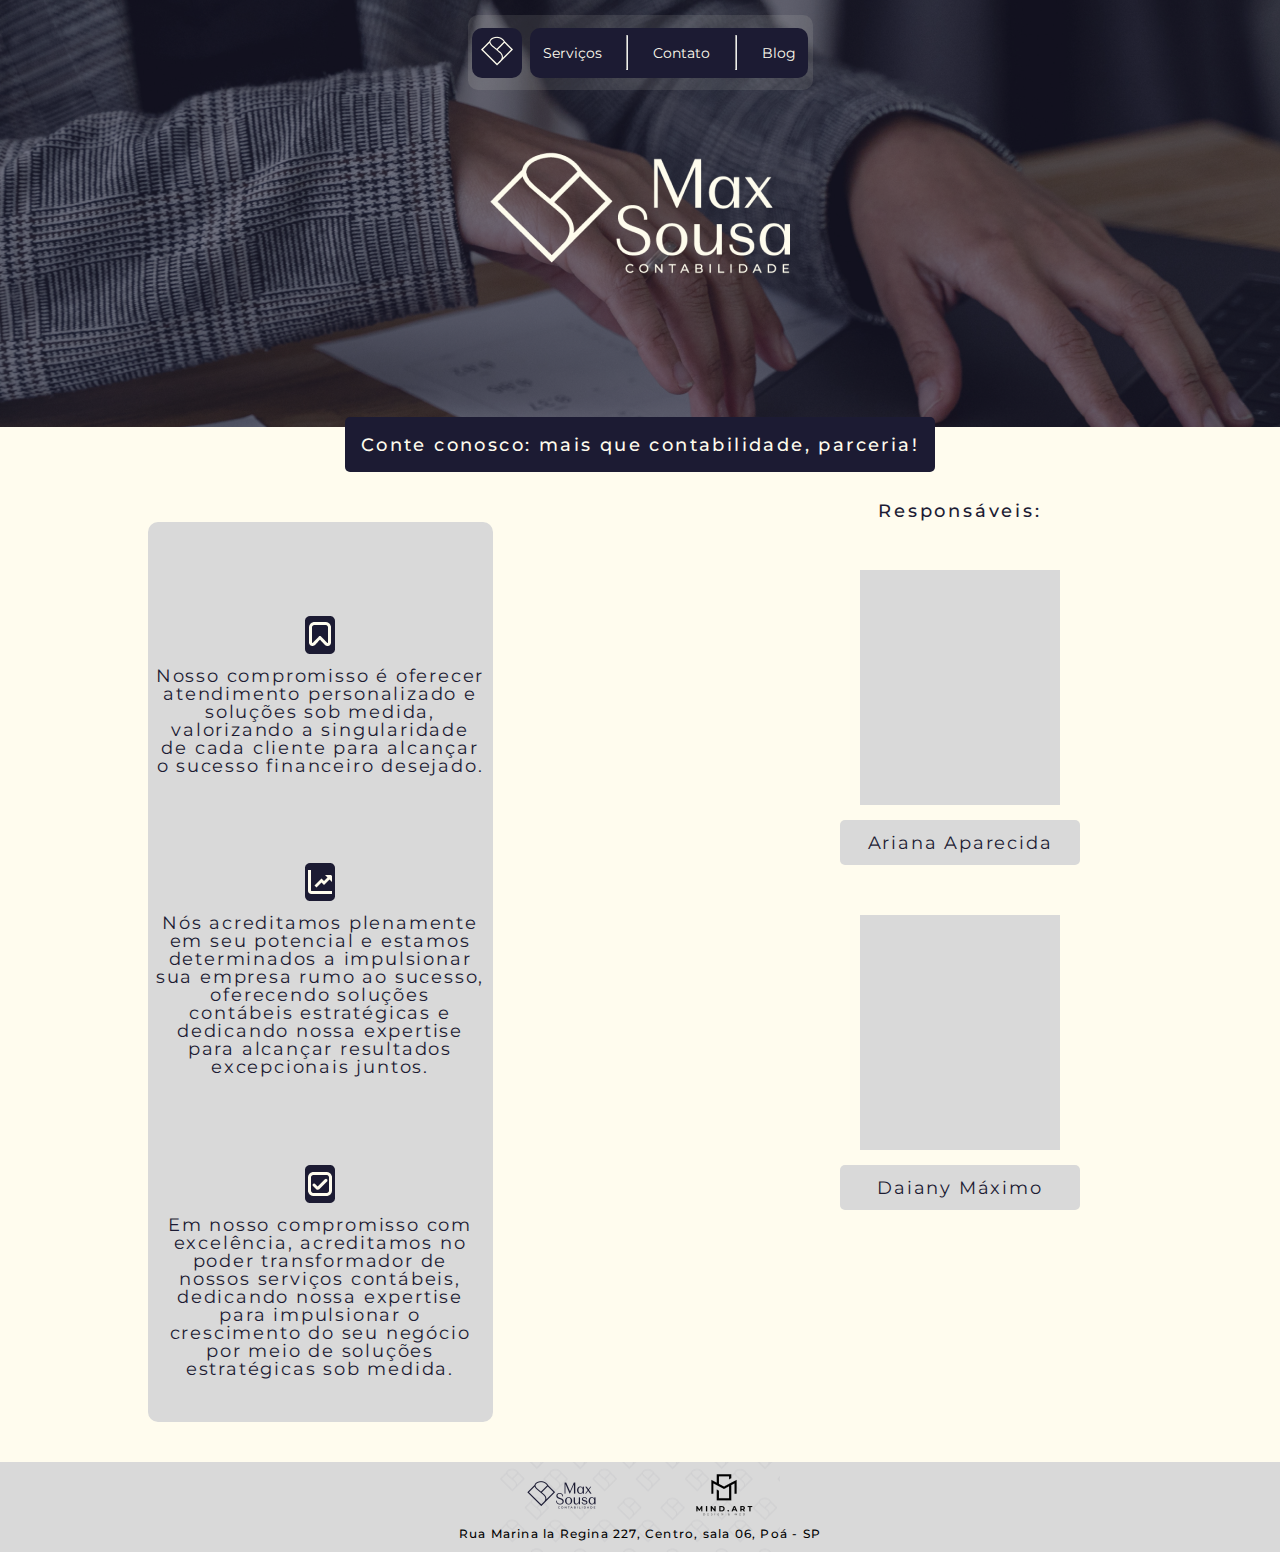
<file: index.html>
<!DOCTYPE html>
<html lang="pt-br">
<head>
    <meta charset="UTF-8">
    <meta name="viewport" content="width=device-width, initial-scale=1.0">
    <link rel="stylesheet" href="./reset.css">
    <link rel="stylesheet" href="./style.css">
    <link href="https://fonts.googleapis.com/css2?family=Montserrat:wght@400;500&display=swap" rel="stylesheet">
    
    <title>Home - MaxSousa Contabilidade</title>
</head>
<body>
    <header>
        <nav>
            <ul class="bgH">
                <ul class="logoH">
                    <li>
                        <img src="./img/logoH.png" alt="Logo MaxSousa Contabilidade">
                    </li>
                </ul>
                <ul class="opcoes">
                    <li>
                        <a href="servicos.html">
                            <h3>Serviços</h3>
                        </a>
                    </li>
                    <li>
                        <hr>
                    </li>
                    <li>
                        <a href="contato.html">
                            <h3>Contato</h3>
                        </a>
                    </li>
                    <li>
                        <hr>
                    </li>
                    <li>
                        <a href="newsMaxSousa.html">
                            <h3>Blog</h3>
                        </a>
                    </li>
                </ul>
            </ul>
        </nav>
    </header>

    <main>
        <div class="titulo">
            <h1>Conte conosco: mais que contabilidade, parceria!</h1>
        </div>
        <div class="container">
            <div class="compromissoContainer">
                <div class="compromisso">
                    <div class="primeiro">
                        <div class="icon">
                            <img src="./img/compromisso.png" alt="Icone compromisso">
                        </div>
                        <div class="texto">
                            <h1>Nosso compromisso é oferecer atendimento personalizado e soluções sob medida, valorizando a singularidade de cada cliente para alcançar o sucesso financeiro desejado.</h1>
                        </div>
                    </div>
                    <div class="segundo">
                        <div class="icon">
                            <img src="./img/impulsionar.png" alt="Icone Impulsionar">
                        </div>
                        <div class="texto">
                            <h1>Nós acreditamos plenamente em seu potencial e estamos determinados a impulsionar sua empresa rumo ao sucesso, oferecendo soluções contábeis estratégicas e dedicando nossa expertise para alcançar resultados excepcionais juntos.</h1>
                        </div>
                    </div>
                    <div class="terceiro">
                        <div class="icon">
                            <img src="./img/correct.png" alt="Icone Correto">
                        </div>
                        <div class="texto">
                            <h1>Em nosso compromisso com excelência, acreditamos no poder transformador de nossos serviços contábeis, dedicando nossa expertise para impulsionar o crescimento do seu negócio por meio de soluções estratégicas sob medida.</h1>
                        </div>
                    </div>
                </div>
            </div>
            <div class="responsaveisContainer">
                <h1>Responsáveis:</h1>

                <div class="responsaveis">
                    <div class="arianaCard">
                        <div class="ariana">

                        </div>
                        <div class="arianaTexto">
                            <h2>Ariana Aparecida</h2>
                        </div>
                    </div>
                    <div class="daianyCard">
                        <div class="daiany">

                        </div>
                        <div class="daianyTexto">
                            <h2>Daiany Máximo</h2>
                        </div>
                    </div>
                </div>
            </div>
        </div>
    </main>
    
    <footer>
        <div class="rodape">
            <div class="logos">
                <img src="./img/logoRodape.png" alt="Logo MaxSousa">
                <img src="./img/mindArtRodape.png" alt="Logo Mind.Art">
            </div>
            <div class="texto">
                <h2>Rua Marina la Regina 227, Centro, sala 06, Poá - SP</h2>
            </div>
        </div>
    </footer>
</body>
</html>
</file>
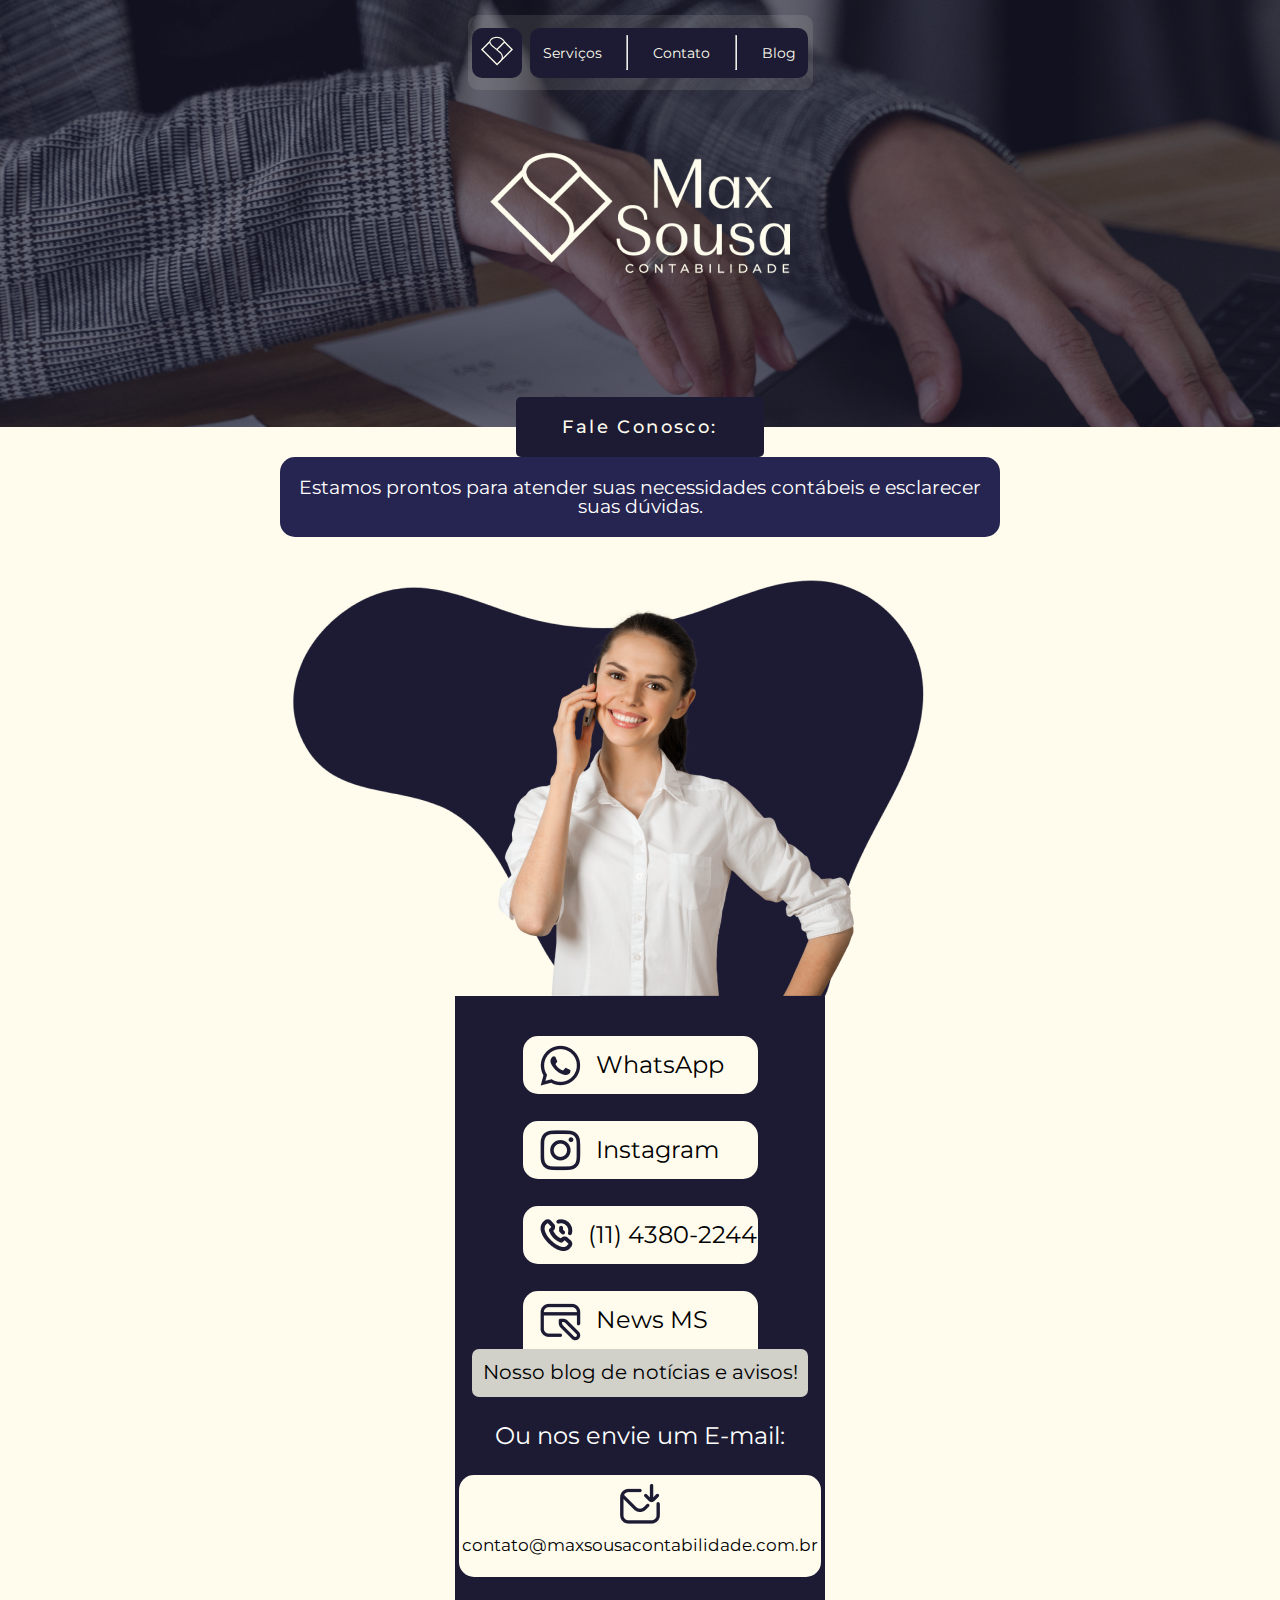
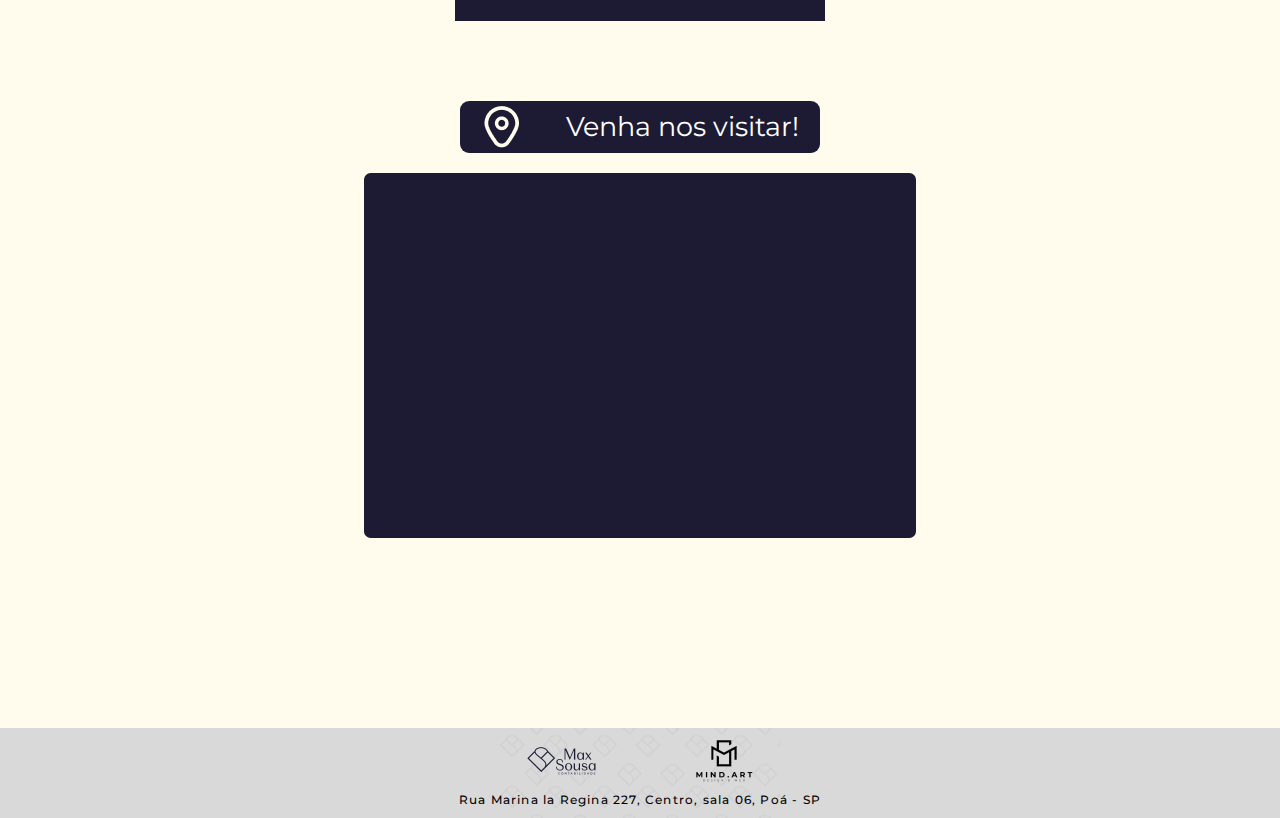
<file: contato.html>
<!DOCTYPE html>
<html lang="pt-br">
<head>
    <meta charset="UTF-8">
    <meta name="viewport" content="width=device-width, initial-scale=1.0">
    <link rel="stylesheet" href="./reset.css">
    <link rel="stylesheet" href="./style.css">
    <link rel="stylesheet" href="./contato.css">
    <link href="https://fonts.googleapis.com/css2?family=Montserrat:wght@400;500&display=swap" rel="stylesheet">
    
    <title>Contato - MaxSousa Contabilidade</title>
</head>
<body>
    <header>
        <nav>
            <ul class="bgH">
                <ul class="logoH">
                    <li>
                        <img src="./img/logoH.png" alt="Logo MaxSousa Contabilidade">
                    </li>
                </ul>
                <ul class="opcoes">
                    <li>
                        <a href="servicos.html">
                            <h3>Serviços</h3>
                        </a>
                    </li>
                    <li>
                        <hr>
                    </li>
                    <li>
                        <a href="contato.html">
                            <h3>Contato</h3>
                        </a>
                    </li>
                    <li>
                        <hr>
                    </li>
                    <li>
                        <a href="newsMaxSousa.html">
                            <h3>Blog</h3>
                        </a>
                    </li>
                </ul>
            </ul>
        </nav>
    </header>

    <main>
        <div class="containerTitulo">
            <div class="titulo">
                <h1>Fale Conosco:</h1>
            </div>
            <div class="subtitulo">
                <h2>Estamos prontos para atender suas necessidades contábeis e esclarecer suas dúvidas.</h2>
            </div>
        </div>

        <div class="container">
            <div class="esquerda">
                <img src="./img/contatoImagem.png" alt="Imagem conceitual contato">
                <div class="bgContatos">
                    <div class="contatos" id="whatsApp">
                        <a href="">
                            <div class="redes">
                                <div class="containerRedes">
                                    <img src="./img/whatsApp.png" alt="Icone WhatsApp">
                                    <div class="texto">
                                        <h2>WhatsApp</h2>
                                    </div>
                                </div>
                            </div>
                        </a>
                    </div>
                    <div class="contatos">
                        <a href="">
                            <div class="redes">
                                <div class="containerRedes">
                                    <img src="./img/instagram.png" alt="Icone Instagram">
                                    <div class="texto">
                                        <h2>Instagram</h2>
                                    </div>
                                </div>
                            </div>
                        </a>
                    </div>
                    <div class="contatos">
                        <a href="">
                            <div class="redes">
                                <div class="containerRedes">
                                    <img src="./img/telefone.png" alt="Icone telefone">
                                    <div class="texto">
                                        <h2>(11) 4380-2244</h2>
                                    </div>
                                </div>
                            </div>
                        </a>
                    </div>
                    <div class="contatos" id="blog">
                        <a href="">
                            <div class="redes">
                                <div class="containerRedes">
                                    <img src="./img/blog.png" alt="Icone Blog">
                                    <div class="texto">
                                        <h2>News MS</h2>
                                    </div>
                                </div>
                            </div>
                        </a>
                        <div class="subCard">
                            <h2>Nosso blog de notícias e avisos!</h2>
                        </div>
                    </div>
                    <h2>Ou nos envie um E-mail:</h2>
                    <div class="bgEmail">
                        <img src="./img/email.png" alt="Icone Email">
                        <h2>contato@maxsousacontabilidade.com.br</h2>
                    </div>
                </div>
            </div>
            <hr>
            <div class="direita">
                <div class="texto">
                    <img src="./img/localizacao.png" alt="Icone Localização">
                    <h2>Venha nos visitar!</h2>
                </div>
                <div class="bgMapa">
                    <iframe src="https://www.google.com/maps/embed?pb=!1m18!1m12!1m3!1d3658.280859628108!2d-46.3414688!3d-23.5223987!2m3!1f0!2f0!3f0!3m2!1i1024!2i768!4f13.1!3m3!1m2!1s0x94ce7b1fdec0e629%3A0x98e32aec2fe54c73!2sR.%20Marina%20La%20Regina%2C%20226%20-%20Centro%2C%20Po%C3%A1%20-%20SP%2C%2008550-210!5e0!3m2!1spt-BR!2sbr!4v1692717105630!5m2!1spt-BR!2sbr" width="542" height="355" style="border-radius: 6.6px;" allowfullscreen="" loading="lazy" referrerpolicy="no-referrer-when-downgrade"></iframe>
                </div>
            </div>
        </div>
    </main>
    
    <footer>
        <div class="rodape">
            <div class="logos">
                <img src="./img/logoRodape.png" alt="Logo MaxSousa">
                <img src="./img/mindArtRodape.png" alt="Logo Mind.Art">
            </div>
            <div class="texto">
                <h2>Rua Marina la Regina 227, Centro, sala 06, Poá - SP</h2>
            </div>
        </div>
    </footer>
</body>
</html>
</file>
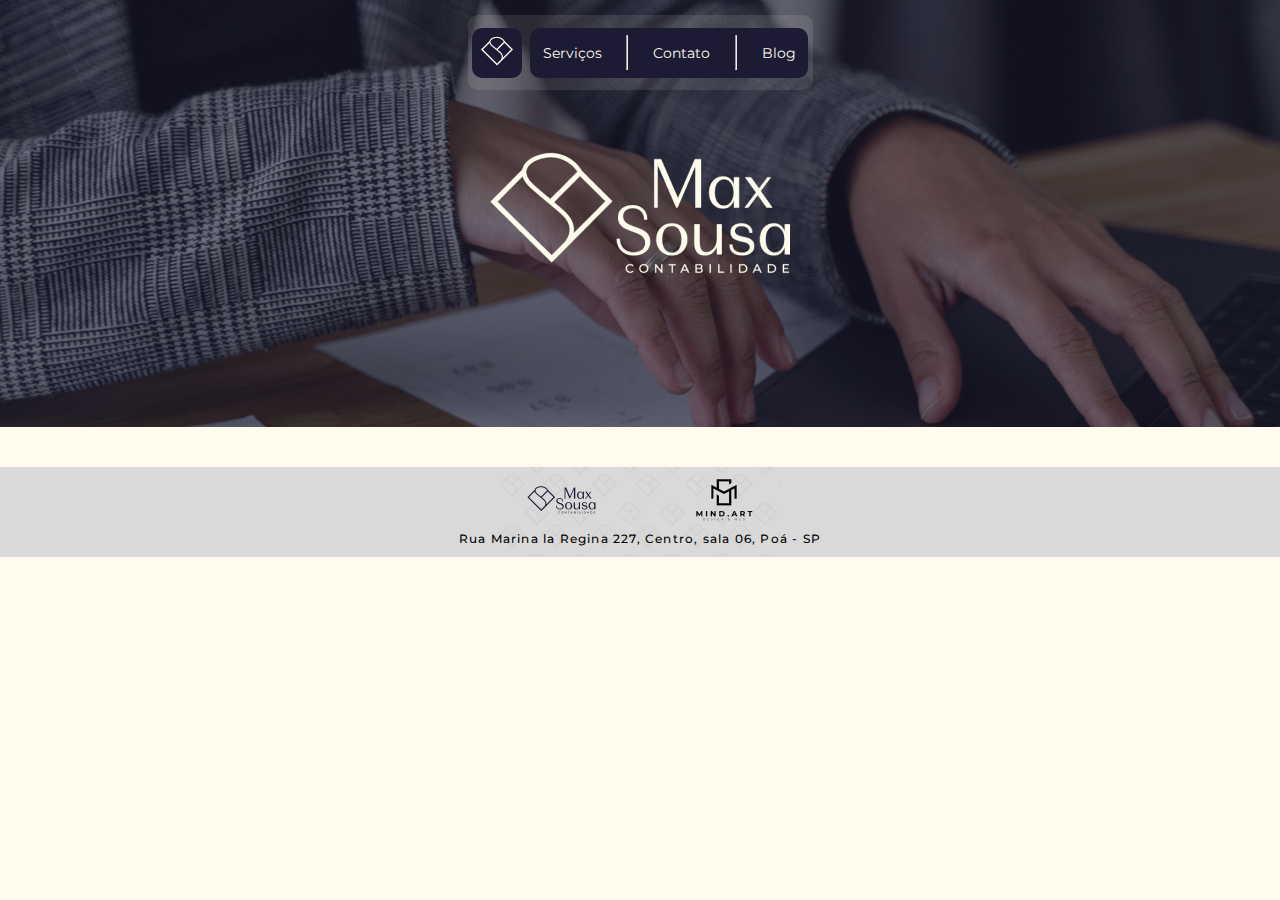
<file: layout.html>
<!DOCTYPE html>
<html lang="pt-br">
<head>
    <meta charset="UTF-8">
    <meta name="viewport" content="width=device-width, initial-scale=1.0">
    <link rel="stylesheet" href="./reset.css">
    <link rel="stylesheet" href="./style.css">
    <link href="https://fonts.googleapis.com/css2?family=Montserrat:wght@400;500&display=swap" rel="stylesheet">
    
    <title>Document</title>
</head>
<body>
    <header>
        <nav>
            <ul class="bgH">
                <ul class="logoH">
                    <li>
                        <img src="./img/logoH.png" alt="Logo MaxSousa Contabilidade">
                    </li>
                </ul>
                <ul class="opcoes">
                    <li>
                        <a href="servicos.html">
                            <h3>Serviços</h3>
                        </a>
                    </li>
                    <li>
                        <hr>
                    </li>
                    <li>
                        <a href="contato.html">
                            <h3>Contato</h3>
                        </a>
                    </li>
                    <li>
                        <hr>
                    </li>
                    <li>
                        <a href="newsMaxSousa.html">
                            <h3>Blog</h3>
                        </a>
                    </li>
                </ul>
            </ul>
        </nav>
    </header>

    <main>

    </main>
    
    <footer>
        <div class="rodape">
            <div class="logos">
                <img src="./img/logoRodape.png" alt="Logo MaxSousa">
                <img src="./img/mindArtRodape.png" alt="Logo Mind.Art">
            </div>
            <div class="texto">
                <h2>Rua Marina la Regina 227, Centro, sala 06, Poá - SP</h2>
            </div>
        </div>
    </footer>
</body>
</html>
</file>
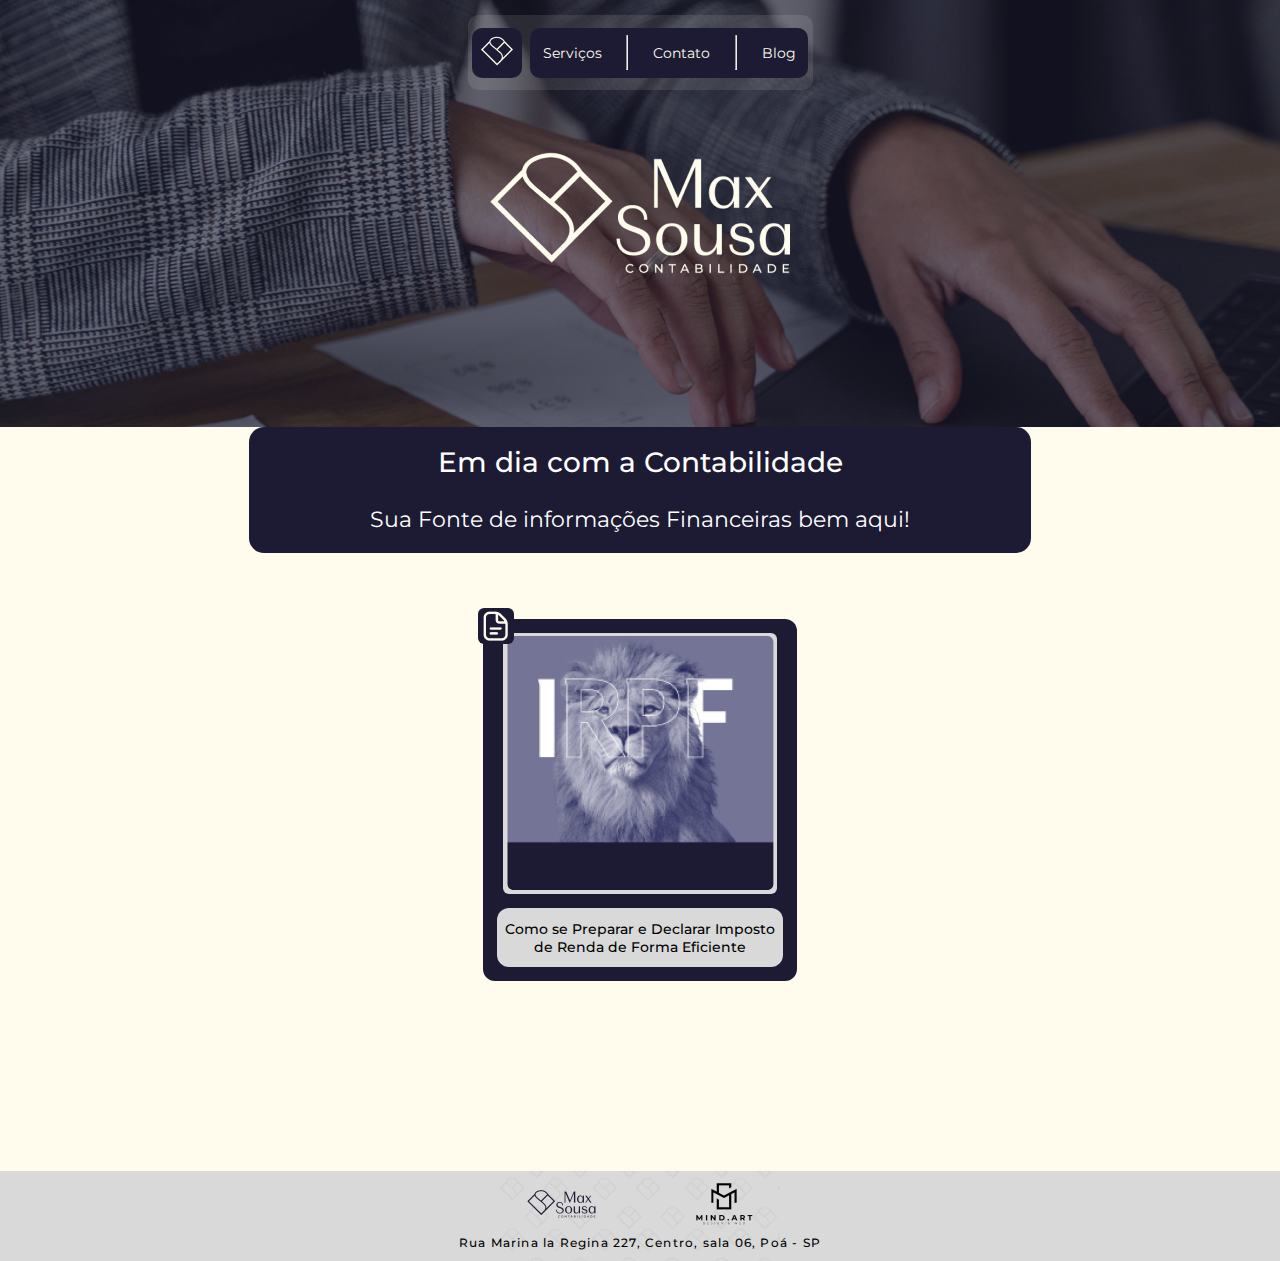
<file: newsMaxSousa.html>
<!DOCTYPE html>
<html lang="pt-br">
<head>
    <meta charset="UTF-8">
    <meta name="viewport" content="width=device-width, initial-scale=1.0">
    <link rel="stylesheet" href="./reset.css">
    <link rel="stylesheet" href="./style.css">
    <link href="https://fonts.googleapis.com/css2?family=Montserrat:wght@400;500&display=swap" rel="stylesheet">
    <link rel="stylesheet" href="newsMaxSousa.css">

    <title>Document</title>
</head>
<body>
    <header>
        <nav>
            <ul class="bgH">
                <ul class="logoH">
                    <li>
                        <img src="./img/logoH.png" alt="Logo MaxSousa Contabilidade">
                    </li>
                </ul>
                <ul class="opcoes">
                    <li>
                        <a href="servicos.html">
                            <h3>Serviços</h3>
                        </a>
                    </li>
                    <li>
                        <hr>
                    </li>
                    <li>
                        <a href="contato.html">
                            <h3>Contato</h3>
                        </a>
                    </li>
                    <li>
                        <hr>
                    </li>
                    <li>
                        <a href="newsMaxSousa.html">
                            <h3>Blog</h3>
                        </a>
                    </li>
                </ul>
            </ul>
        </nav>
    </header>

    <main> 
        <div class="tituloBlog">
            <div class="parteCima">
                <h1>Em dia com a Contabilidade</h1>
            </div>
            <div class="parteBaixo">
                <h2>Sua Fonte de informações Financeiras bem aqui!</h2>
            </div>
        </div>

        <div class="containerBlogs">
            <div class="noticia">
                <div class="icon">
                    <img src="./img/blogIcon.png" alt="Ícone do blog">
                </div>
                <div class="card">
                    <div class="banner">
                        <img src="./img/blog/impostoDeRenda.png" alt="Imagem banner da postagem">
                    </div>
                    <div class="resumo">
                        <h3>Como se Preparar e Declarar Imposto de Renda de Forma Eficiente</h3>
                    </div>
                </div>
            </div>
        </div>
    </main>
    
    <footer>
        <div class="rodape">
            <div class="logos">
                <img src="./img/logoRodape.png" alt="Logo MaxSousa">
                <img src="./img/mindArtRodape.png" alt="Logo Mind.Art">
            </div>
            <div class="texto">
                <h2>Rua Marina la Regina 227, Centro, sala 06, Poá - SP</h2>
            </div>
        </div>
    </footer>
</body>
</html>
</file>
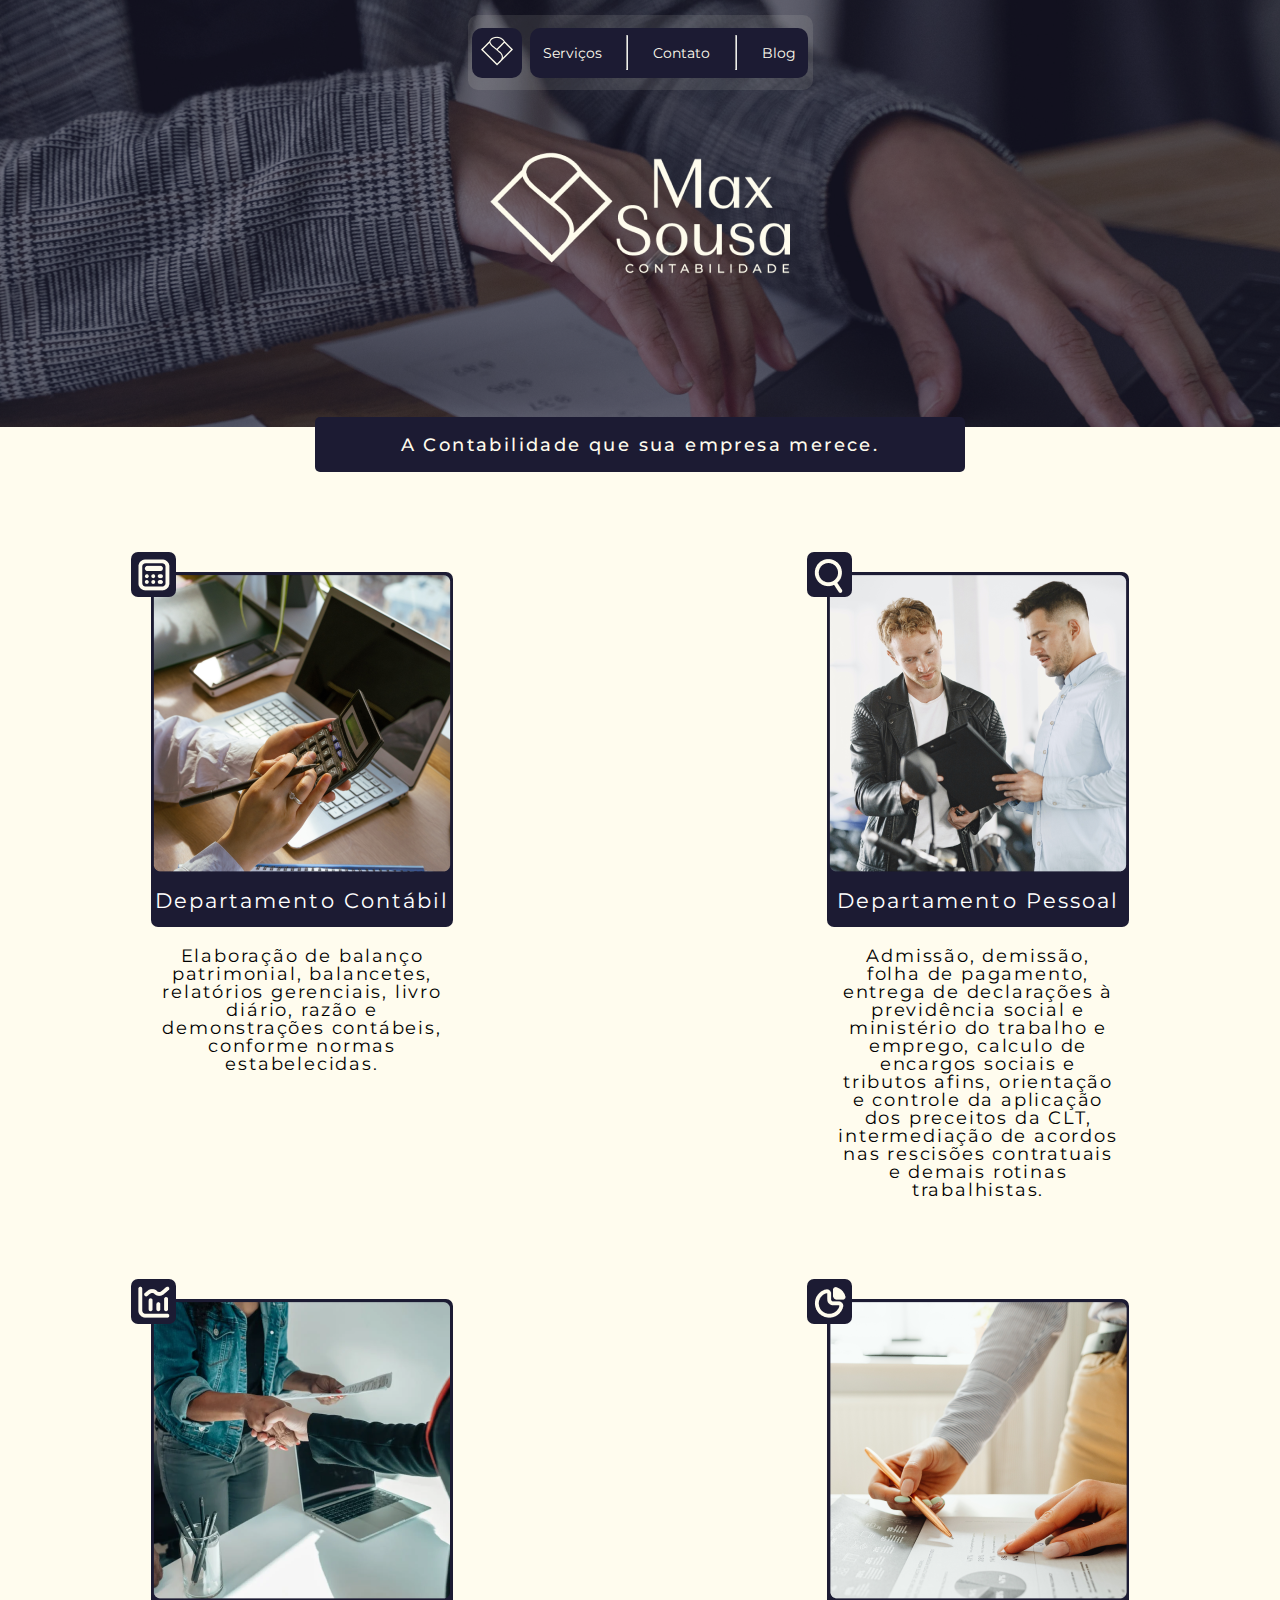
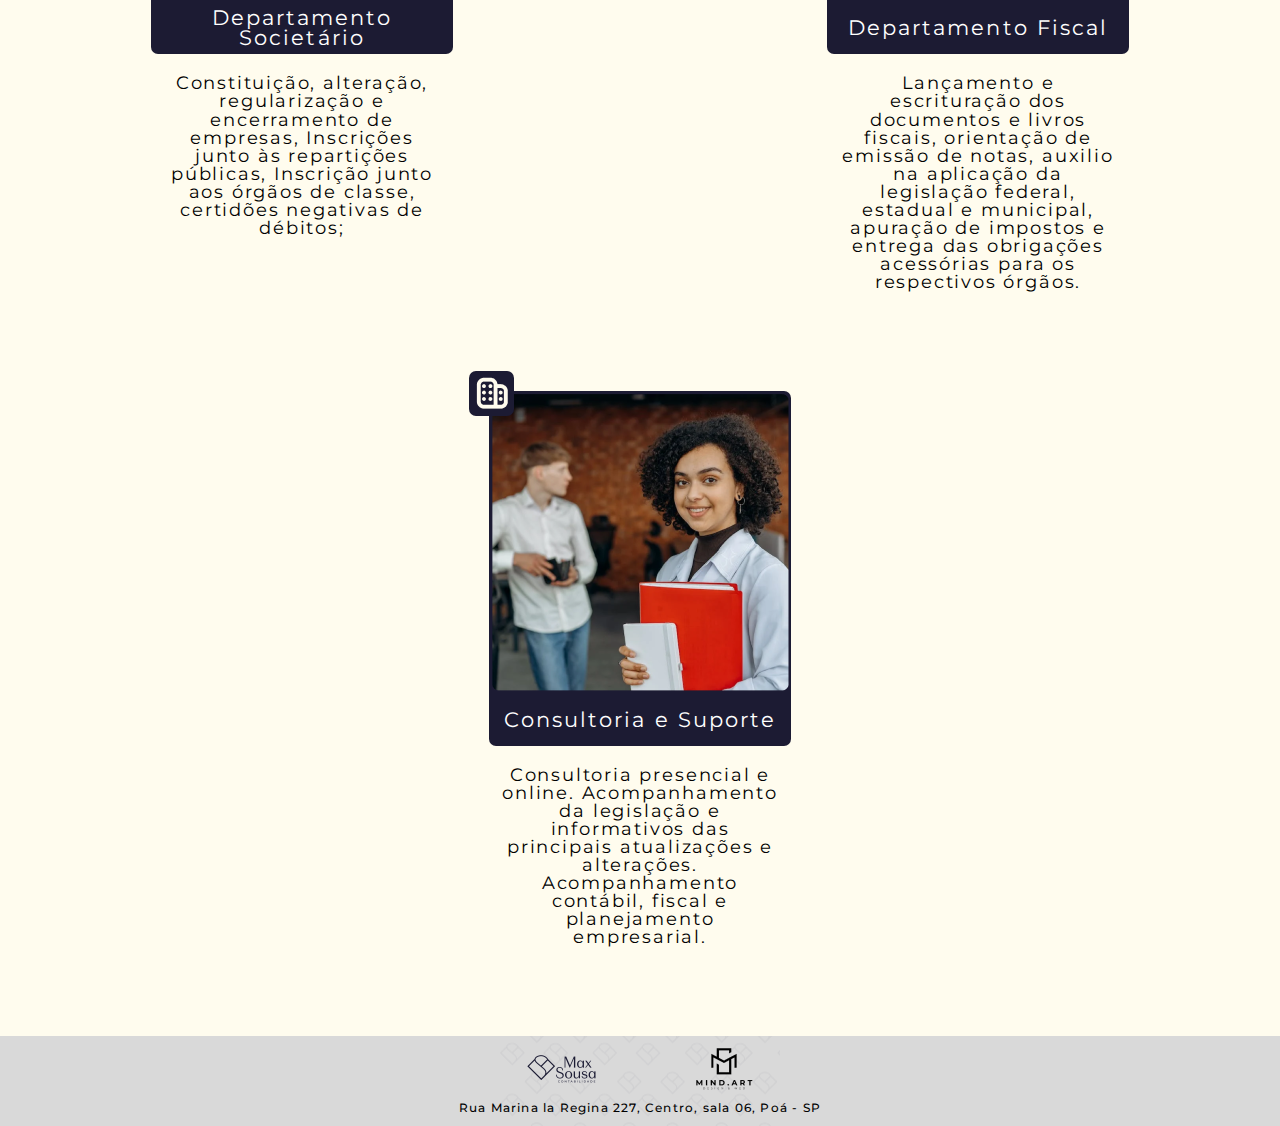
<file: servicos.html>
<!DOCTYPE html>
<html lang="pt-br">
<head>
    <meta charset="UTF-8">
    <meta name="viewport" content="width=device-width, initial-scale=1.0">
    <link rel="stylesheet" href="./reset.css">
    <link rel="stylesheet" href="./style.css">
    <link rel="stylesheet" href="./servicos.css">
    <link href="https://fonts.googleapis.com/css2?family=Montserrat:wght@400;500&display=swap" rel="stylesheet">
    
    <title>Serviços - MaxSousa Contabilidade</title>
</head>
<body>
    <header>
        <nav>
            <ul class="bgH">
                <ul class="logoH">
                    <li>
                        <img src="./img/logoH.png" alt="Logo MaxSousa Contabilidade">
                    </li>
                </ul>
                <ul class="opcoes">
                    <li>
                        <a href="servicos.html">
                            <h3>Serviços</h3>
                        </a>
                    </li>
                    <li>
                        <hr>
                    </li>
                    <li>
                        <a href="contato.html">
                            <h3>Contato</h3>
                        </a>
                    </li>
                    <li>
                        <hr>
                    </li>
                    <li>
                        <a href="newsMaxSousa.html">
                            <h3>Blog</h3>
                        </a>
                    </li>
                </ul>
            </ul>
        </nav>
    </header>

    <main>
        <div class="container">
            <div class="titulo">
                <h1>A Contabilidade que sua empresa merece.</h1>
            </div>

            <div class="servicos">
                <div class="departamento">
                    <div class="icon">
                        <img src="./img/departamentoContabilIcon.png" alt="Departamento Contábil icone">
                    </div>
                    <div class="card">
                        <div class="imagem">
                            <img src="./img/departamentoContabil.png" alt="Departamento Contábil imagem do card">
                        </div>
                        <div class="subtitulo">
                            <h2>Departamento Contábil</h2>
                        </div>
                    </div>
                    <div class="texto">
                        <p>Elaboração de balanço patrimonial, balancetes, relatórios gerenciais, livro diário, razão e demonstrações contábeis, conforme normas estabelecidas.</p>
                    </div>
                </div>
                <div class="departamento">
                    <div class="icon">
                        <img src="./img/departamentoPessoalIcon.png" alt="Departamento Pessoal icone">
                    </div>
                    <div class="card">
                        <div class="imagem">
                            <img src="./img/departamentoPessoal.png" alt="Departamento Pessoal imagem do card">
                        </div>
                        <div class="subtitulo" >
                            <h2>Departamento Pessoal</h2>
                        </div>
                    </div>
                    <div class="texto">
                        <p>Admissão, demissão, folha de pagamento, entrega de declarações à previdência social e ministério do trabalho e emprego, calculo de encargos sociais e tributos afins, orientação e controle da aplicação dos preceitos da CLT, intermediação de acordos nas rescisões contratuais e demais rotinas trabalhistas.</p>
                    </div>
                </div>
                <div class="departamento">
                    <div class="icon">
                        <img src="./img/departamentoSocietarioIcon.png" alt="Departamento Societário icone">
                    </div>
                    <div class="card">
                        <div class="imagem">
                            <img src="./img/departamentoSocietario.png" alt="Departamento Societário imagem do card">
                        </div>
                        <div class="subtitulo" >
                            <h2>Departamento Societário</h2>
                        </div>
                    </div>
                    <div class="texto">
                        <p>Constituição, alteração, regularização e encerramento de empresas, Inscrições junto às repartições públicas, Inscrição junto aos órgãos de classe, certidões negativas de débitos;</p>
                    </div>
                </div>
                <div class="departamento">
                    <div class="icon">
                        <img src="./img/departamentoFiscalIcon.png" alt="Departamento Fiscal icone">
                    </div>
                    <div class="card">
                        <div class="imagem">
                            <img src="./img/departamentoFiscal.png" alt="Departamento Fiscal imagem do card">
                        </div>
                        <div class="subtitulo" >
                            <h2>Departamento Fiscal</h2>
                        </div>
                    </div>
                    <div class="texto">
                        <p>Lançamento e escrituração dos documentos e livros fiscais, orientação de emissão de notas, auxilio na aplicação da legislação federal, estadual e municipal, apuração de impostos e entrega das obrigações acessórias para os respectivos órgãos.</p>
                    </div>
                </div>
                <div class="departamento">
                <div class="icon">
                    <img src="./img/consultoriaEsuporteIcon.png" alt="Departamento Fiscal icone">
                </div>
                <div class="card">
                    <div class="imagem">
                        <img src="./img/consultoriaEsuporte.png" alt="Departamento Fiscal imagem do card">
                    </div>
                    <div class="subtitulo" >
                        <h2>Consultoria e Suporte</h2>
                    </div>
                </div>
                <div class="texto">
                    <p>Consultoria presencial e online.
                        Acompanhamento da legislação e informativos das principais atualizações e alterações. Acompanhamento contábil, fiscal e planejamento empresarial.</p>
                </div>
            </div>
            </div>
        </div>
    </main>
    
    <footer>
        <div class="rodape">
            <div class="logos">
                <img src="./img/logoRodape.png" alt="Logo MaxSousa">
                <img src="./img/mindArtRodape.png" alt="Logo Mind.Art">
            </div>
            <div class="texto">
                <h2>Rua Marina la Regina 227, Centro, sala 06, Poá - SP</h2>
            </div>
        </div>
    </footer>
</body>
</html>
</file>
<file: style.css>
* a{
    text-decoration: none;
}
body{
    background-color: #FFFCEE;;
}

header{
    background-image: url('./img/imagemH.png');
    width: 99,9vw;
    height: 427px;
    background-repeat: no-repeat;
    background-position: center;

    display: flex;

}

/*Background header*/

header > nav{
    padding: 27px 0 0 33px;
}
header nav .bgH{
    width: 438px;
    height: 75px;
    border-radius: 10px;
    background-color: rgba(255, 252, 238, 0.10);

    display: flex;
    flex-direction: row;
    justify-content: space-around;
    align-items: center;
}

/*Logo do header*/
header nav .bgH > .logoH{
    width: 50px;
    height: 50px;
    border-radius: 10px;
    background-color: #1C1B33;

    display: flex;
    justify-content: center;
    align-items: center;
    transition: 0.1s;
}
header nav .bgH > .logoH:hover{
    scale: 1.1;
}
header nav .bgH > .logoH > li > img{
    width: 37.50px;
    height: 37.50px;
}


/*Opções do header*/
header nav .bgH > .opcoes{
    width: 278px;
    height: 50px;
    border-radius: 10px;
    background-color: #1C1B33;

    display: flex;
    flex-direction: row;
    justify-content: space-around;
    align-items: center;
}
header nav .bgH > .opcoes > li > hr{
    stroke-width: 1px;
    height: 32.5px;
    color: #FFFCEE;
}
header nav .bgH > .opcoes > li > a > h3{
    color: #FFFCEE;
    font-family: Montserrat;
    font-size: 14px;
    font-style: normal;
    font-weight: 400;
    line-height: normal;

    transition: 0.1s;
}
header nav .bgH > .opcoes > li > a > h3:hover{
    scale: 1.05;
}

/*Main inicio*/
main{
    background-color: #FFFCEE;
    display: flex;
    flex-wrap: wrap;
    align-items: center;
    flex-direction: column;
    justify-content: center;
    }
main .titulo{
    width: 750px;
    height: 55px;
    background-color: #1C1B33;
    border-radius: 5px;

    display: flex;
    flex-direction: row;
    justify-content: center;
    align-items: center;
    margin-top: -10px;
}
main .titulo > h1{
    color: #FFFCEE;
    font-family: Montserrat;
    font-size: 24px;
    font-weight: 500;
    letter-spacing: 2.4px;
}
main .container .compromissoContainer > .compromisso{
    background-color: #D9D9D9;
    width: 1350px;
    height: 280px;
    border-radius: 10px;

    display: flex;
    flex-direction: row;
    justify-content: space-around;
    padding-top: 50px;
    margin-top: 50px;
}
main .container .compromissoContainer > .compromisso > .primeiro,
main .container .compromissoContainer > .compromisso > .segundo,
main .container .compromissoContainer > .compromisso > .terceiro{
    display: flex;
    flex-direction: column;
    align-items: center;
    row-gap: 10px;
}
main .container .compromissoContainer > .compromisso  .texto{
    width: 330px;
}
main .container .compromissoContainer > .compromisso  .texto > h1{
    color: #1C1B33;
    text-align: center;
    font-family: Montserrat;
    font-size: 18px;
    font-weight: 400;
    letter-spacing: 1.8px;
}
main .container .responsaveisContainer{
    display: flex;
    flex-direction: column;
    align-items: center;
}
main  .container .responsaveisContainer > h1{
    color: #1C1B33;
    font-family: Montserrat;
    font-size: 28px;
    font-weight: 500;
    letter-spacing: 2.8px;
    margin: 30px 0 50px 0;
}
main .container .responsaveisContainer > .responsaveis{
    display: flex;
    flex-direction: row;
    column-gap: 180px;
    justify-content: space-around;
    row-gap: 50px;
}
main .container .responsaveisContainer > .responsaveis > .arianaCard,
main .container .responsaveisContainer > .responsaveis > .daianyCard{
    display: flex;
    flex-direction: column;
    justify-content: center;
    align-items: center;
    column-gap: 15px;
}
main .container .responsaveisContainer > .responsaveis > .arianaCard > .ariana,
main .container .responsaveisContainer > .responsaveis > .daianyCard > .daiany{
    width: 200px;
    height: 235px;
    background-color: #D9D9D9;
}
main .container .responsaveisContainer > .responsaveis .arianaCard > .arianaTexto,
main .container .responsaveisContainer > .responsaveis .daianyCard > .daianyTexto{
    width: 240px;
    height: 45px;
    background-color: #D9D9D9;
    border-radius: 5px;

    display: flex;
    justify-content: center;
    align-items: center;
}
main .container .responsaveisContainer > .responsaveis > .arianaCard > .arianaTexto > h2,
main .container .responsaveisContainer > .responsaveis > .daianyCard > .daianyTexto > h2{
    color: #1C1B33;
    font-family: Montserrat;
    font-size: 18px;
    font-weight: 400;
    letter-spacing: 1.8px;
}
/*Footer inicio*/

footer{
    margin-top: 40px;
    display: flex;
    justify-content: center;
}
footer .rodape{
    background-image: url(./img/fundoRodape.png);
    background-repeat: no-repeat;
    background-position: center;

    width: 835px;
    height: 90px;
    border-radius: 20px;
    background-color: #D9D9D9;

    display: flex;
    flex-direction: column;
    justify-content: center;
    align-items: center;
    row-gap: 10px;
}
footer .rodape .logos{
    display: flex;
    flex-direction: row;
    column-gap: 100px;
    justify-content: center;
    align-items: center;
}
footer .rodape .texto > h2{
    color: #000;
    font-family: Montserrat;
    font-size: 12px;
    font-style: normal;
    font-weight: 500;
    line-height: normal;
    letter-spacing: 1.2px;
}

@media (max-width: 1360px){
/*Header*/
    header{
        display: flex;
        flex-direction: row;
        justify-content: center;
    }
    header > nav{
        padding: 15px 0 0 0;
    }
    header nav .bgH{
        width: 345px;
        height: 75px;
    }
/*Main*/
    main .titulo{
        width: 590px;
    }
    main .titulo > h1{
        font-size:18px;
    }
    main .container{
        display: flex;
        flex-direction: row;
        justify-content: space-around;
        width: 100vw;
    }
    main .container .compromissoContainer{
        width: 50vw;
        display: flex;
        justify-content: center;
    }
    main .container .compromissoContainer > .compromisso{
        width: 345px;
        height: 850px;
        flex-direction: column;
    }
    main .container .compromissoContainer > .compromisso > .texto{
        width: 300px;
    }
    main .container .responsaveisContainer{
        width: 50vw;
        display: flex;
        align-items: center;
    }
    main .container .responsaveisContainer h1{
        font-size: 18px;
    }
    main .container .responsaveisContainer .responsaveis{
        flex-direction: column;
    }
    main .container .responsaveisContainer .responsaveis .arianaCard,
    main .container .responsaveisContainer .responsaveis .daianyCard{
        row-gap: 15px;
    }

/*Footer*/
    footer .rodape{
        width: 100vw;
        border-radius: 0;
    }
}

@media (max-width: 800px){
    header > nav > .bgH{
        width: 315px;
    }
    header nav .bgH > .opcoes{
        width: 225px;
        height: 50px;
    }

/*Main*/
    main .titulo{
        width: 100vw;
        height: 70px;
    }
    main .titulo > h1{
        padding: 0 20px 0 20px;
        text-align: center;
    }
    main .container{
        flex-direction: column;
        align-items: center;
    }
}

@media (max-width: 429px){
    header{
        background-image: url(./img/imagemHCelular.png);
        height: 380px;
    }
    header > nav{
        padding: 0;
    }
    header nav > .bgH{
        width: 100vw;
        height: 50px;
        border-radius: 0;
    }
    header > nav > .bgH > .logoH{
        width: 40px;
        height: 40px;
        border-radius: 10px;
    }
    header > nav > .bgH > .logoH > li > img{
        width: 30px;
        height: 30px;
    }
    header > nav > .bgH > .opcoes{
        width: 200px;
        height: 40px;
        border-radius: 10px;
    }
/*Main*/

    main .container .compromissoContainer .compromisso{
        width: 90vw;
    }
    main .container .compromissoContainer > .compromisso .texto{
        width: 90vw;
    }
}
</file>
<file: contato.css>
main .containerTitulo{
    display: flex;
    flex-direction: column;
    align-items: center;
    margin-top: -20px;
}
main .containerTitulo .titulo{
    width: 248px;
    height: 60px;
}
main .containerTitulo .subtitulo{
    width: 720px;
    height: 80px;
    background-color: #262450;
    border-radius: 15px;
    display: flex;
    align-items: center;
}
main .containerTitulo .subtitulo h2{
    color: #FFF;
    text-align: center;
    font-family: Montserrat;
    font-size: 19.25px;
    font-weight: 400;
}

/*Inicio contato*/
main .container{
    display: flex;
    justify-content: space-around;
    margin-top: 40px;
}
main .container .esquerda{
    width: 48vw;
    display: flex;
    flex-direction: column;
    align-items: center;
}
main .container .esquerda > img{
    margin: 0 0 0 -60px;
}
main .container .esquerda .bgContatos{
    width: 370px;
    height: 625px;
    background-color: #1C1B33;
    display: flex;
    flex-direction: column;
    align-items: center;
    row-gap: 27px;
}
main .container .esquerda > .bgContatos > #whatsApp{
    margin-top: 40px;
}
main .container .esquerda > .bgContatos > .contatos > a > .redes{
    width: 235px;
    height: 58px;
    background-color: #FFFCEE;
    border-radius: 15px;
    display: flex;
    align-items: center;
    transition: 0.5s;
}
main .container .esquerda > .bgContatos > .contatos > a > .redes:hover{
    transform: scale(1.05);
}
main .container .esquerda > .bgContatos > .contatos > a > .redes > .containerRedes{
    display: flex;
    column-gap: 15px;
    padding-left: 17px;
    align-items: center;
}
main .container .esquerda > .bgContatos > .contatos > a > .redes > .containerRedes > .texto > h2{
    color: #000;
    font-family: Montserrat;
    font-size: 23.786px;
    font-weight: 400;
}
main .container .esquerda > .bgContatos > #blog{
    display: flex;
    flex-direction: column;
    align-items: center;
}
main .container .esquerda > .bgContatos > #blog a > .redes{
    border-radius: 15px 15px 0 0;
}
main .container .esquerda > .bgContatos > #blog .subCard{
    width: 336px;
    height: 48px;
    border-radius: 7px;
    background-color: #D1D0C9;
    display: flex;
    justify-content: center;
    align-items: center;
}
main .container .esquerda > .bgContatos > #blog .subCard h2{
    color: #000;
    text-align: center;
    font-family: Montserrat;
    font-size: 19.821px;
    font-weight: 400;
}
main .container .esquerda > .bgContatos > h2{
    color: #FFF;
    text-align: center;
    font-family: Montserrat;
    font-size: 23.786px;
    font-weight: 400;
}
main .container .esquerda > .bgContatos > .bgEmail{
    width: 362px;
    height: 102px;
    border-radius: 15px;
    background-color: #fffcee;
    display: flex;
    flex-direction: column;
    align-items: center;
    row-gap: 12px;
}
main .container .esquerda .bgContatos > .bgEmail > img{
    margin-top: 8px;
}
main .container .esquerda > .bgContatos > .bgEmail > h2{
    color: #000;
    font-family: Montserrat;
    font-size: 17.179px;
    font-weight: 400;
}

/*Parte direita*/
main .container .direita{
    width: 48vw;
    display: flex;
    flex-direction: column;
    align-items: center;
    margin-top: 270px;
    row-gap: 20px;
}
main .container .direita .texto{
    width: 360px;
    height: 52px;
    border-radius: 9px;
    background-color: #1C1B33;
    display: flex;
    justify-content: space-around;
    align-items: center;
}
main .container .direita .texto h2{
    color: #FFF;
    font-family: Montserrat;
    font-size: 27.456px;
    font-weight: 400;
}
main .container .direita .bgMapa{
    width: 552px;
    height: 365px;
    border-radius: 6.6px;
    background-color: #1C1B33;
    display: flex;
    justify-content: center;
    align-items: center;
}
main .container > hr{
    width: 0px;
    height: 504px;
    background-color: #1C1B33;
    margin-top: 250px;
}
@media (max-width: 1360px){
    main .container hr{
        display: none;
    }
    main .container{
        flex-direction: column;
        align-items: center;
        row-gap: 80px;
    }
    main .container .esquerda{
        width: 100vw;
    }
    main .container .direita{
        width: 100vw;
        margin: 0 0 150px 0;
        row-gap: 20px;
    }
}

@media (max-width: 800px){
    main .containerTitulo .titulo{
        width: 225px;
        height: 60px;
    }
    main .containerTitulo .subtitulo{
        width: 315px;
        height: 95px;
    }
    main .container .esquerda > img{
        width: 100vw;
    }
    main .container .direita{
        row-gap: 20px;
    }
    main .container .direita .texto{
        width: 270px;
        height: 40px;
        border-radius: 6.5px;
    }
    main .container .direita .texto > img{
        width: 31px;
        height: 31px;
    }
    main .container .direita .texto h2{
        font-size: 20px;
    }
    main .container .direita .bgMapa{
        width: 420px;
        height: 280px;
    }
    main .container .direita .bgMapa > iframe{
        width: 410px;
        height: 270px;
    }
}

@media (max-width: 429px){
    main .containerTitulo .titulo{
        width: 180px;
        height: 44px;
    }
    main .containerTitulo .subtitulo{
        width: 254px;
        height: 78px;
    }
    main .containerTitulo .titulo h1{
        font-size: 18px;
        padding: 0;
    }
    main .containerTitulo .subtitulo h2{
        font-size: 14px;
        padding: 0 5px 0;
    }
    main .container .direita .bgMapa{
        width: 250px;
        height: 165px;
    }
    main .container .direita .bgMapa > iframe{
        width: 240px;
        height: 155px;
    }
    main .container .esquerda .bgContatos{
        width: 100vw;
        height: 520px;
    }
    main .container .esquerda .bgContatos > .contatos > a > .redes{
        width: 178px;
        height: 44px;
        border-radius: 8px;
    }
    main .container .esquerda .bgContatos > .contatos > a > .redes > .containerRedes > img{
        width: 30px;
        height: 30px;
    }
    main .container .esquerda .bgContatos > .contatos > a > .redes > .containerRedes > .texto > h2{
        font-size: 16px;
    }
    main .container .esquerda .bgContatos > #blog > a > .redes{
        border-radius: 8px 8px 0 0;
    }
    main .container .esquerda .bgContatos > #blog > .subCard{
        width: 254px;
        height: 37px;
        border-radius: 5px;
    }
    main .container .esquerda .bgContatos > #blog > .subCard > h2{
        font-size: 15px;
    }
    main .container .esquerda .bgContatos > h2{
        font-size: 18px;
    }
    main .container .esquerda .bgContatos .bgEmail{
        width: 274px;
        height: 77px;
        border-radius: 10px;
    }
    main .container .esquerda .bgContatos .bgEmail > img{
        width: 30px;
        height: 30px;
    }
    main .container .esquerda .bgContatos .bgEmail > h2{
        font-size: 13px;
    }
}
</file>
<file: newsMaxSousa.css>
main .tituloBlog{
    height: 126px;
    width: 782px;
    border-radius: 15px;
    background-color: #1C1B33;

    display: flex;
    flex-direction: column;
    row-gap: 32px;
    justify-content: center;
    align-items: center;
}

main .tituloBlog > .parteCima > h1{
    color: #FFF;
    font-family: Montserrat;
    font-size: 27.5px;
    font-weight: 500;
}

main .tituloBlog > .parteBaixo > h2{
    color: #FFF;
    font-family: Montserrat;
    font-size: 22px;
    font-weight: 400;
}

main .containerBlogs{
    margin: 55px 0 150px 0;

}
main .containerBlogs .noticia .icon{
    width: 36px;
    height: 36px;
    border-radius: 6.041px;
    background-color: #1C1B33;

    display: flex;
    align-items: center;
    justify-content: center;
    margin: 0 0 -25px -5px;
    position: relative;
}
main .containerBlogs > .noticia > .card{
    width: 314px;
    height: 362px;
    border-radius: 12px;
    background-color: #1C1B33;

    display: flex;
    flex-direction: column;
    justify-content: center;
    align-items: center;
    row-gap: 14.5px;
}
main .containerBlogs > .noticia > .card > .banner{
    width: 273.064px;
    height: 260.982px;
    border-radius: 6.041px;
    background-color: #d9d9d9;

    display: flex;
    justify-content: center;
    align-items: center;
}
main .containerBlogs > .noticia > .card > .resumo{
    width: 285.147px;
    height: 59.204px;
    border-radius: 12.082px;
    background: #D9D9D9;

    display: flex;
    align-items: center;
    justify-content: center;
}

main .containerBlogs > .noticia > .card > .resumo > h3{
    color: #000;
    text-align: center;
    font-family: Montserrat;
    font-size: 14.499px;
    font-style: normal;
    font-weight: 500;
    line-height: normal;
}

@media (max-width: 800px){
    main .tituloBlog{
        width: 80vw;
        height: 115px;
    }
    main .tituloBlog > .parteCima > h1{
        font-size: 23px;
        margin: 0 10px 0 10px;
        text-align: center;
    }
    main .tituloBlog > .parteBaixo > h2{
        font-size: 18px;
        margin: 0 10px 0 10px;
        text-align: center;
    }
}

@media (max-width: 429px){
    main .tituloBlog{
        width: 90vw;
    }

    main .tituloBlog > .parteCima > h1{
        font-size: 18px;
    }
    main .tituloBlog > .parteBaixo > h2{
        font-size: 15px;
    }
}

@media (max-width: 325px){
    main .containerBlogs .noticia > .card{
        max-width: 284px;
        min-width: 270px;
    }

    main .containerBlogs > .noticia > .card > .banner{
        width: 253px;
        height: 242px;
    }
    main .containerBlogs > .noticia > .card > .banner > img{
        width: 243px;
    }
    main .containerBlogs > .noticia > .card > .resumo{
        width: 243px;

    }
    main .containerBlogs > .noticia > .card > .resumo > h3{
        font-size: 12px;
    }
}
</file>
<file: servicos.css>
/*Começando estilização do Main na página contato*/
main .container{
    display: flex;
    flex-direction: column;
    align-items: center;
    padding-bottom: 50px;
}
main .container > .titulo{
    width: 650px;
}

/*inicio serviços*/
main .container .servicos{
    display: flex;
    flex-wrap: wrap;
    justify-content: space-around;
    width: 80vw;
    margin-top: 80px;
    row-gap: 80px;
    column-gap: 75px;
}
main .container .servicos .icon{
    width: 45px;
    height: 45px;
    background-color: #1C1B33;
    border-radius: 7px;

    display: flex;
    justify-content: center;
    align-items: center;
    margin: 0 0 -25px -20px;
    position: relative;
}
main .container .servicos > .departamento > .card{
    height: 355px;
    width: 302px;
    background-color: #1C1B33;
    border-radius: 7px;

    display: flex;
    flex-direction: column;
    align-items: center;

}
main .container .servicos > .departamento > .card > .imagem{
    padding-top: 3px;
}
main .container .servicos > .departamento .card > .subtitulo{
    width: 100%;
    height: 100%;
    display: flex;
    align-items: center;
    justify-content: center;
}
main .container .servicos > .departamento > .card > .subtitulo > h2{
    color: #FFF;
    text-align: center;
    font-family: Montserrat;
    font-size: 20.607px;
    font-weight: 400;
    letter-spacing: 2.061px;
}
main .container .servicos .departamento .texto{
    width: 302px;
    padding-top: 20px;
    display: flex;
    justify-content: center;
}
main .container > .servicos .departamento .texto p{
    text-align: center;
    font-family: Montserrat;
    font-size: 18.031px;
    font-weight: 400;
    letter-spacing: 1.803px;
    width: 280px;
}
@media (max-width: 1360px){
    main .container .servicos{
        width: 90vw;
        column-gap: 200px;
    }
}
@media (max-width: 800px){
    main .container > .titulo{
        width: 80vw;
        max-width: 650px;
    }
}
@media (max-width: 429px){
    main .container > .titulo{
        width: 95vw;
        border-radius: 8px;
    }
    main .container > .titulo > h1{
        font-size: 18px;
        font-weight: 400;
    }
    main .container .servicos{
        width: 100vw;
    }
    main .container .servicos .icon{
        width: 35px;
        height: 35px;
    }
    main .container .servicos .icon img{
        width: 24px;
        height: 24px;
    }
    main .container .servicos .departamento .card{
        width: 235px;
        height: 277px;
    }
    main .container .servicos .departamento .card .imagem img{
        width: 230px;
        height: 230px;
    }
    main .container .servicos .departamento .card .subtitulo > h2{
        font-size: 16px;
    }
    main .container .servicos .departamento .texto{
        width: 226px;
    }
    main .container .servicos .departamento .texto p{
        font-size: 14px;
    }
}
</file>
